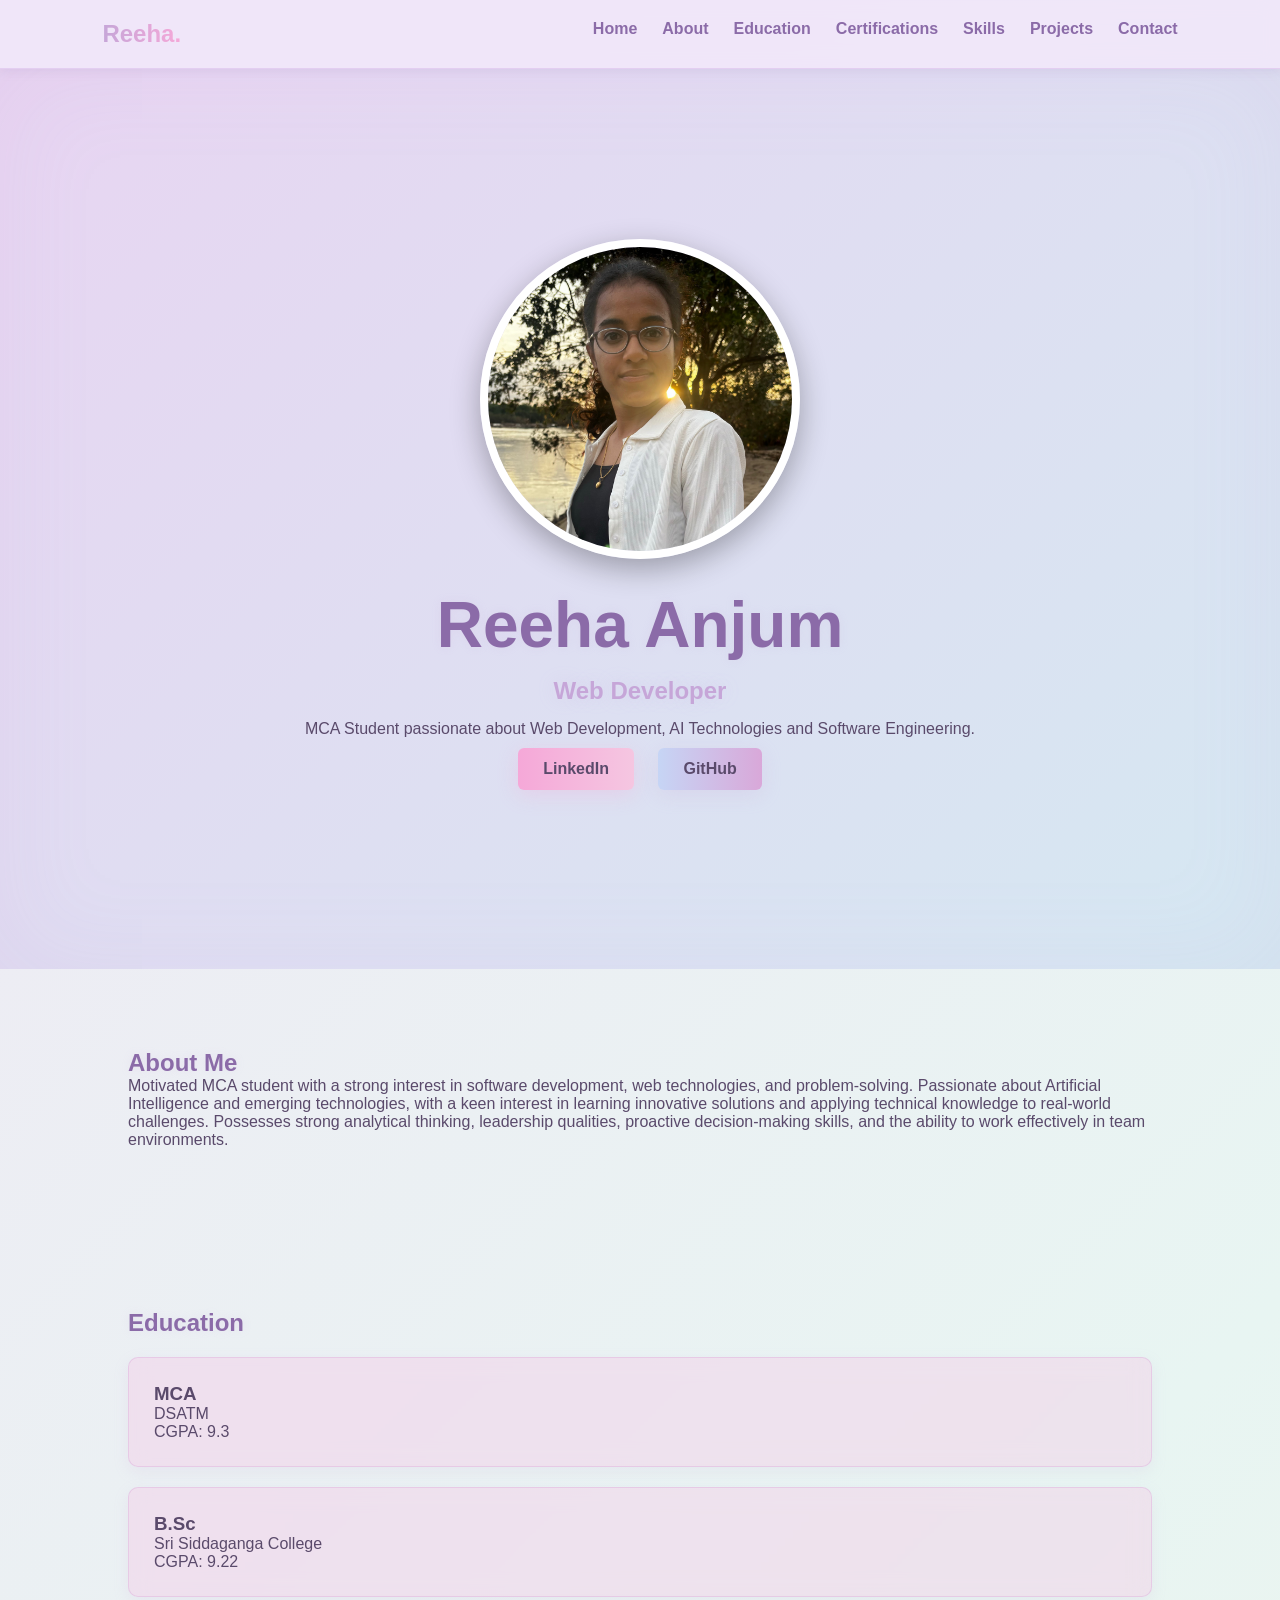
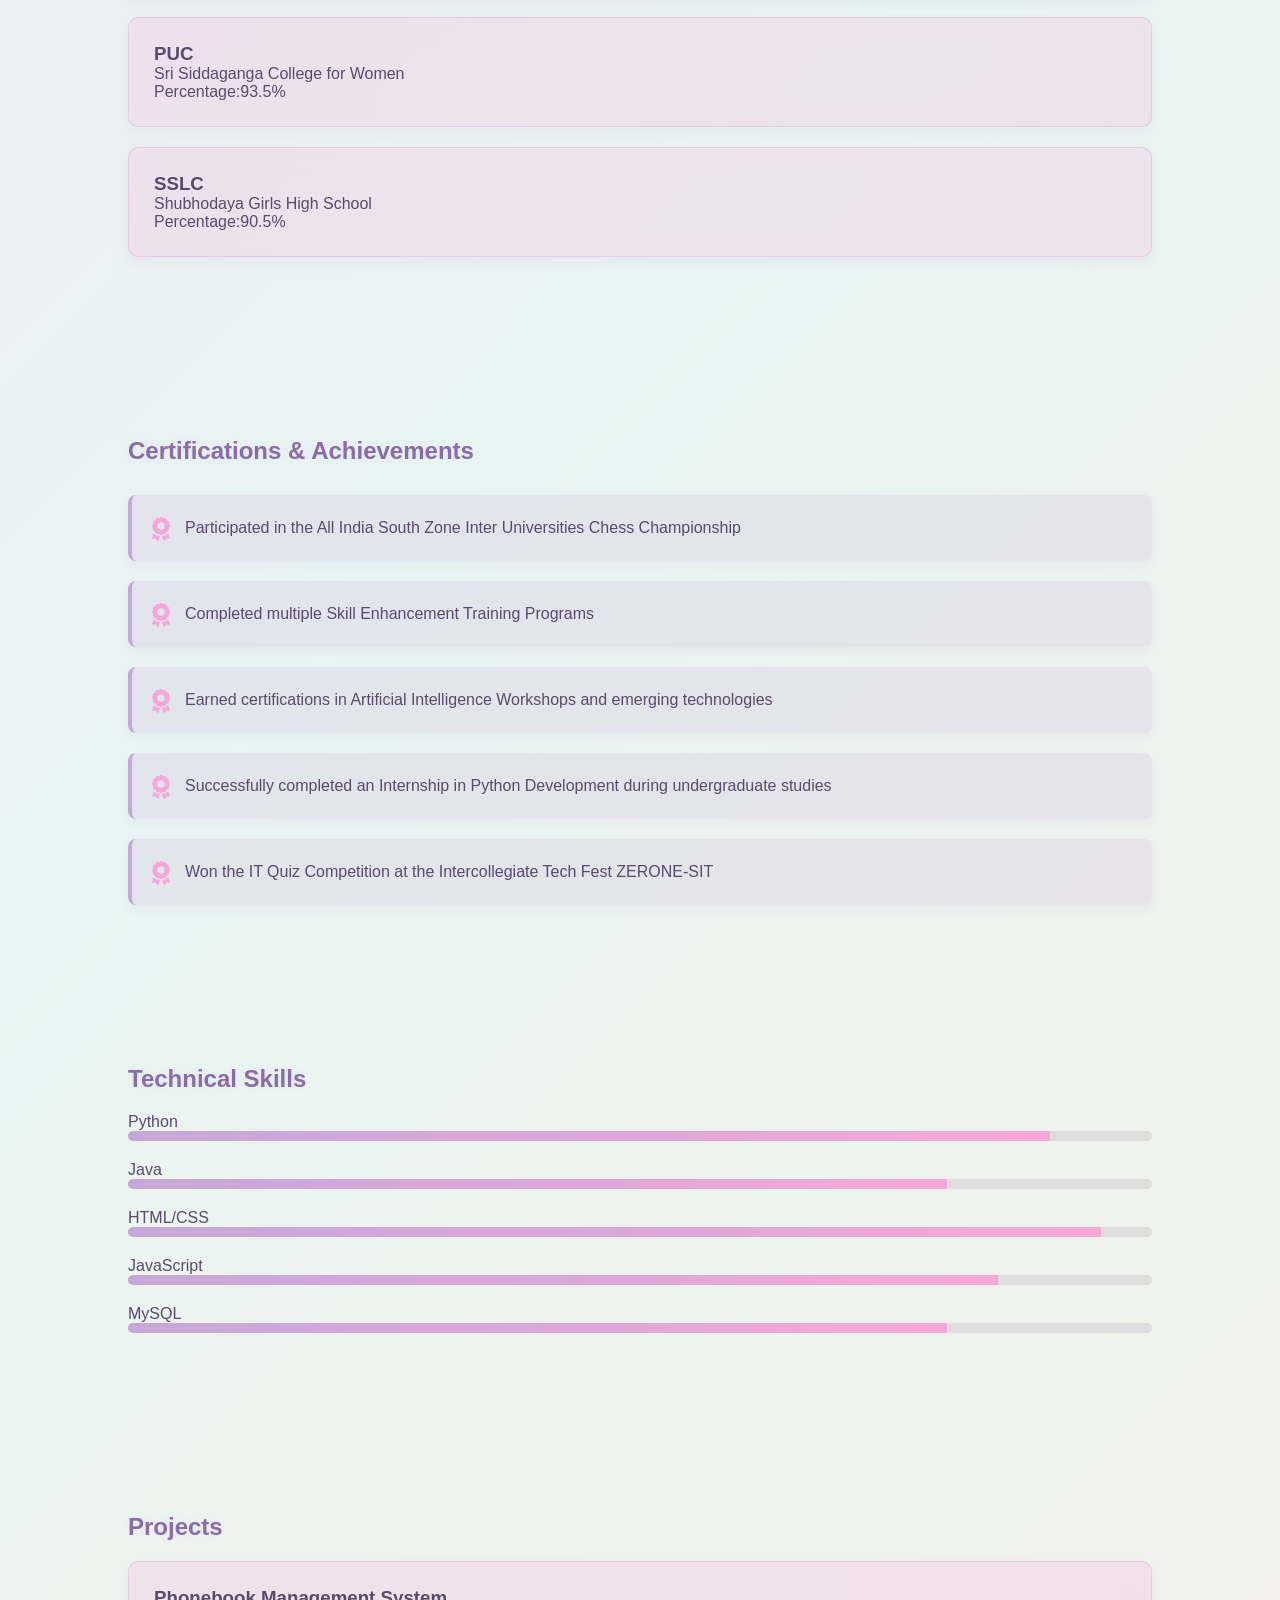
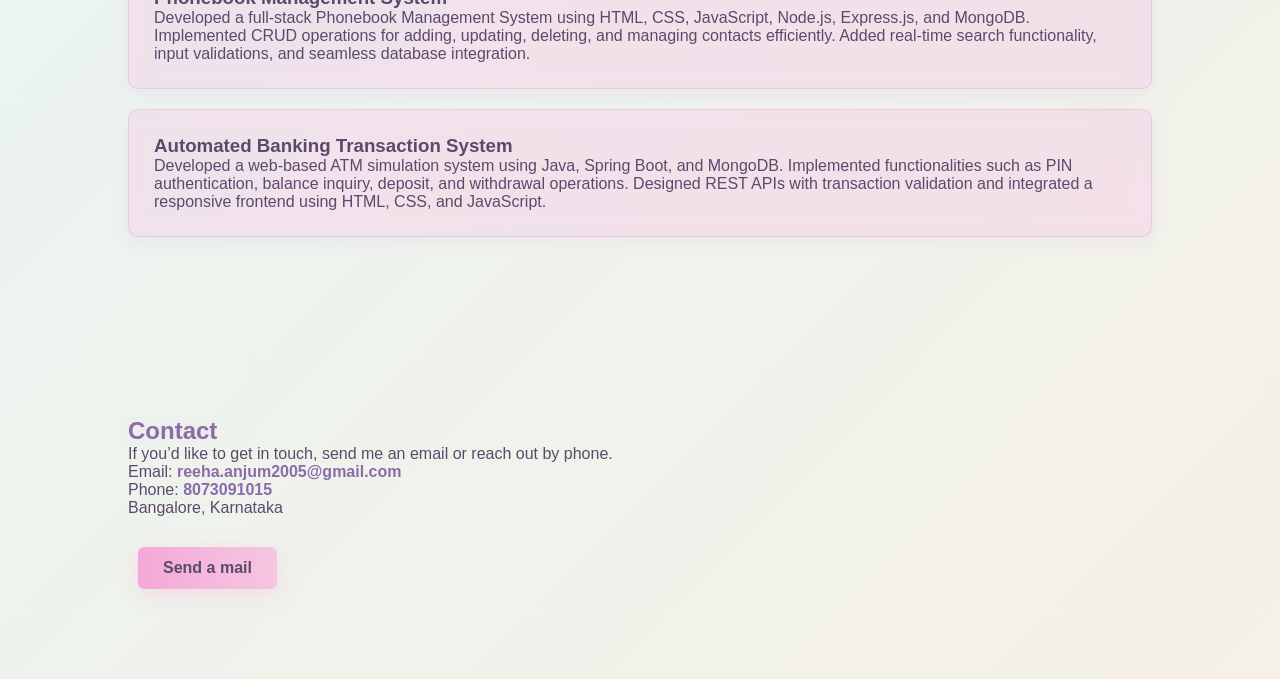
<file: Portfolio/index.html>
<!DOCTYPE html>
<html lang="en">
<head>
<meta charset="UTF-8">
<meta name="viewport" content="width=device-width, initial-scale=1.0">
<title>Reeha Anjum | Portfolio</title>

<link rel="stylesheet" href="style.css">

<link
rel="stylesheet"
href="https://cdnjs.cloudflare.com/ajax/libs/font-awesome/6.5.1/css/all.min.css"
/>
</head>

<body>

<nav>
    <div class="logo">Reeha.</div>

    <ul>
        <li><a href="#home">Home</a></li>
        <li><a href="#about">About</a></li>
        <li><a href="#education">Education</a></li>
        <li><a href="#certifications">Certifications</a></li>
        <li><a href="#skills">Skills</a></li>
        <li><a href="#projects">Projects</a></li>
        <li><a href="#contact">Contact</a></li>
    </ul>
</nav>

<section id="home" class="hero">

    <div class="hero-content">

    <img src="profile.JPEG" alt="Reeha Anjum" class="profile-pic">
    
    <h1>Reeha Anjum</h1>

    <h2>
        Web Developer
    </h2>

        <p>
            MCA Student passionate about Web Development,
            AI Technologies and Software Engineering.
        </p>

        <div class="buttons">

            <a
            href="https://www.linkedin.com/in/reeha-anjum-738401365"
            target="_blank"
            class="btn">
            LinkedIn
            </a>

            <a
            href="https://github.com/ReehaAnjum"
            target="_blank"
            class="btn secondary">
            GitHub
            </a>

        </div>

    </div>

</section>

<section id="about">

    <h2>About Me</h2>

    <p>
        Motivated MCA student with a strong interest in software development,
        web technologies, and problem-solving. Passionate about Artificial Intelligence 
        and emerging technologies, with a keen interest in learning innovative solutions 
        and applying technical knowledge to real-world challenges. 
        Possesses strong analytical thinking, leadership qualities, proactive decision-making skills, 
        and the ability to work effectively in team environments.
    </p>

</section>

<section id="education">

    <h2>Education</h2>

    <div class="card">
        <h3>MCA</h3>
        <p>DSATM</p>
        <p>CGPA: 9.3</p>
    </div>

    <div class="card">
        <h3>B.Sc</h3>
        <p>Sri Siddaganga College</p>
        <p>CGPA: 9.22</p>
    </div>

    <div class="card">
        <h3>PUC</h3>
        <p>Sri Siddaganga College for Women</p>
        <p>Percentage:93.5%</p>
    </div>

    <div class="card">
        <h3>SSLC</h3>
        <p>Shubhodaya Girls High School</p>
        <p>Percentage:90.5%</p>
    </div>

</section>

<section id="certifications">

<h2>Certifications & Achievements</h2>

<div class="cert-list">
    <div class="cert-item">
        <i class="fas fa-award"></i>
        <p>Participated in the All India South Zone Inter Universities Chess Championship</p>
    </div>
    <div class="cert-item">
        <i class="fas fa-award"></i>
        <p>Completed multiple Skill Enhancement Training Programs</p>
    </div>
    <div class="cert-item">
        <i class="fas fa-award"></i>
        <p>Earned certifications in Artificial Intelligence Workshops and emerging technologies</p>
    </div>
    <div class="cert-item">
        <i class="fas fa-award"></i>
        <p>Successfully completed an Internship in Python Development during undergraduate studies</p>
    </div>
    <div class="cert-item">
        <i class="fas fa-award"></i>
        <p>Won the IT Quiz Competition at the Intercollegiate Tech Fest ZERONE-SIT</p>
    </div>
</div>

</section>

<section id="skills">

<h2>Technical Skills</h2>

<div class="skill">
    <span>Python</span>
    <div class="bar"><div style="width:90%"></div></div>
</div>

<div class="skill">
    <span>Java</span>
    <div class="bar"><div style="width:80%"></div></div>
</div>

<div class="skill">
    <span>HTML/CSS</span>
    <div class="bar"><div style="width:95%"></div></div>
</div>

<div class="skill">
    <span>JavaScript</span>
    <div class="bar"><div style="width:85%"></div></div>
</div>

<div class="skill">
    <span>MySQL</span>
    <div class="bar"><div style="width:80%"></div></div>
</div>

</section>

<section id="projects">

<h2>Projects</h2>

<div class="project-card">

<h3>Phonebook Management System</h3>

<p>
Developed a full-stack Phonebook Management System using HTML, CSS, JavaScript, Node.js, Express.js, and MongoDB.
Implemented CRUD operations for adding, updating, deleting, and managing contacts efficiently.
Added real-time search functionality, input validations, and seamless database integration.
</p>

</div>

<div class="project-card">

<h3>Automated Banking Transaction System</h3>

<p>
Developed a web-based ATM simulation system using Java, Spring Boot, and MongoDB.
Implemented functionalities such as PIN authentication, balance inquiry, deposit, and withdrawal operations.
Designed REST APIs with transaction validation and integrated a responsive frontend using HTML, CSS, and JavaScript.
</p>

</div>

</section>

<section id="contact">

<h2>Contact</h2>

<p>If you’d like to get in touch, send me an email or reach out by phone.</p>

<p>Email: <a href="mailto:reeha.anjum2005@gmail.com">reeha.anjum2005@gmail.com</a></p>

<p>Phone: <a href="tel:+918073091015">8073091015</a></p>

<p>Bangalore, Karnataka</p>

<div class="contact-actions">
    <a href="mailto:reeha.anjum2005@gmail.com" class="btn">Send a mail</a>
</div>

</section>

<script src="script.js"></script>

</body>
</html>
</file>
<file: Portfolio/style.css>
*{
margin:0;
padding:0;
box-sizing:border-box;
font-family:'Segoe UI',sans-serif;
}

body{
background:linear-gradient(135deg,#f0e8f5,#e8f5f2,#f5f0e8);
color:#5a4a6b;
min-height:100vh;
}

nav{
display:flex;
justify-content:space-between;
padding:20px 8%;
background:rgba(240,230,250,0.9);
backdrop-filter:blur(10px);
box-shadow:0 2px 10px rgba(150,120,180,0.15);
position:sticky;
top:0;
border-bottom:1px solid rgba(200,150,220,0.3);
}

.profile-pic{
    width:320px;
    height:320px;
    border-radius:50%;
    object-fit:cover;
    border:8px solid white;
    box-shadow:0 10px 30px rgba(0,0,0,0.3);
    margin-bottom:25px;
    transition:0.3s ease;
}

.profile-pic:hover{
    transform:scale(1.05);
}

nav ul{
display:flex;
list-style:none;
gap:25px;
}

.logo{
font-size:1.5rem;
font-weight:bold;
background:linear-gradient(90deg,#c6a6d8,#f5a8d8);
-webkit-background-clip:text;
-webkit-text-fill-color:transparent;
background-clip:text;
}

nav a{
text-decoration:none;
color:#8b6ba8;
font-weight:600;
transition:0.3s ease;
}

nav a:hover{
color:#d9a8d9;
text-shadow:0 0 10px rgba(217,168,217,0.3);
}

.hero{
height:100vh;
display:flex;
justify-content:center;
align-items:center;
text-align:center;
background:linear-gradient(135deg,#e8d5f2,#d5e8f2);
color:#5a4a6b;
box-shadow:inset 0 0 100px rgba(200,150,220,0.1);
}

.hero h1{
font-size:4rem;
}

.hero h2{
margin:15px 0;
color:#c6a6d8;
text-shadow:0 0 20px rgba(198,166,216,0.2);
}

.btn{
display:inline-block;
padding:12px 25px;
background:linear-gradient(90deg,#f5a8d8,#f5c6e1);
color:#5a4a6b;
text-decoration:none;
border-radius:6px;
margin:10px;
transition:0.3s ease;
box-shadow:0 5px 20px rgba(245,168,216,0.3);
font-weight:600;
}

.btn:hover{
transform:translateY(-2px);
box-shadow:0 8px 30px rgba(245,168,216,0.5);
}

.secondary{
background:linear-gradient(90deg,#c6d5f5,#d9a8d9);
color:#5a4a6b;
box-shadow:0 5px 20px rgba(198,166,216,0.2);
}

.secondary:hover{
box-shadow:0 8px 30px rgba(198,166,216,0.4);
}

section{
padding:80px 10%;
}

section h1,
section h2{
color:#8b6ba8;
text-shadow:0 0 10px rgba(198,166,216,0.15);
}

section p,
section li{
color:#5a4a6b;
}

section a{
color:#8b6ba8;
text-decoration:none;
font-weight:700;
}

section a:hover{
color:#d9a8d9;
}

.contact-actions{
margin-top:20px;
}

.card,
.project-card{
background:rgba(245,200,230,0.4);
padding:25px;
margin:20px 0;
border-radius:10px;
box-shadow:0 5px 15px rgba(198,166,216,0.15);
border:1px solid rgba(217,168,217,0.4);
backdrop-filter:blur(10px);
transition:0.3s ease;
}

.card:hover,
.project-card:hover{
box-shadow:0 10px 30px rgba(198,166,216,0.3);
border:1px solid rgba(198,166,216,0.6);
transform:translateY(-5px);
}

.skill{
margin:20px 0;
}

.bar{
height:10px;
background:#ddd;
border-radius:10px;
overflow:hidden;
}

.bar div{
height:100%;
background:linear-gradient(90deg,#c6a6d8,#f5a8d8);
}

.cert-list{
display:grid;
gap:20px;
margin-top:30px;
}

.cert-item{
background:rgba(198,166,216,0.2);
padding:20px;
border-radius:8px;
border-left:4px solid #c6a6d8;
box-shadow:0 4px 12px rgba(198,166,216,0.15);
display:flex;
align-items:flex-start;
gap:15px;
transition:0.3s ease;
}

.cert-item:hover{
box-shadow:0 8px 20px rgba(198,166,216,0.3);
transform:translateX(5px);
border-left:4px solid #f5a8d8;
}

.cert-item i{
color:#f5a8d8;
font-size:1.5rem;
margin-top:2px;
}

.cert-item p{
margin:0;
color:#5a4a6b;
line-height:1.6;
}
</file>
